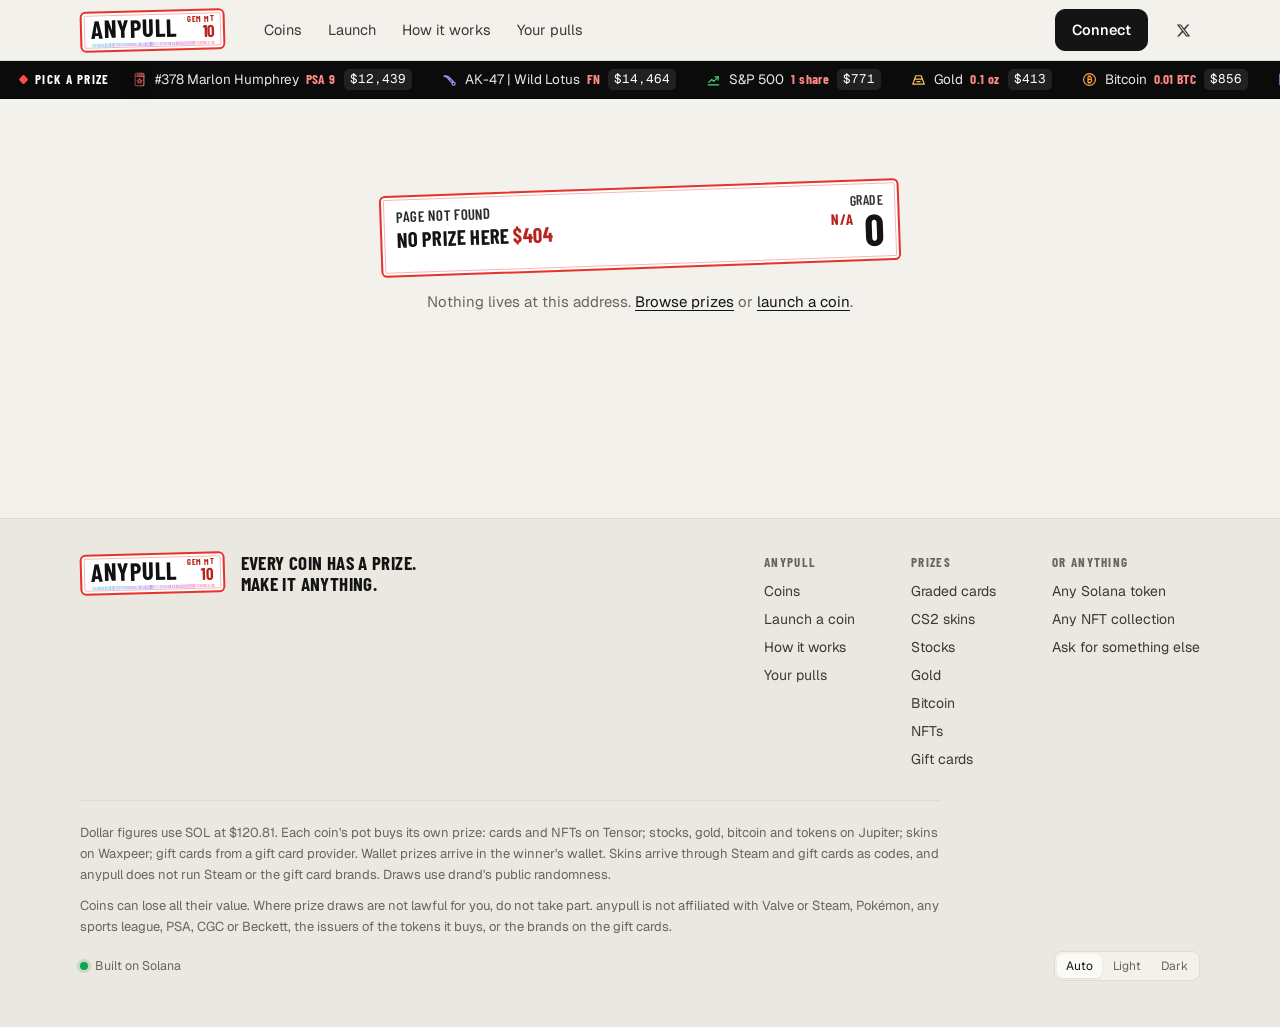
<file: index.html>
<!doctype html>
<html lang="en">
<head>
  <meta charset="UTF-8" />
  <meta name="viewport" content="width=device-width, initial-scale=1.0, viewport-fit=cover" />
  <title>anypull: every coin has a prize. Make it anything.</title>
  <meta name="description" content="On anypull, every Solana coin has a prize, and it can be anything: a graded card, a CS2 skin, a share of NVIDIA, gold, bitcoin, an NFT, a gift card, any Solana token. Trading fills the coin's pot. Each time the pot covers the prize, one holder pulls it. Then it fills again." />
  <meta name="theme-color" content="#F3F1EC" media="(prefers-color-scheme: light)" />
  <meta name="theme-color" content="#101012" media="(prefers-color-scheme: dark)" />
  <meta property="og:type" content="website" />
  <meta property="og:site_name" content="anypull" />
  <meta property="og:title" content="anypull: every coin has a prize. Make it anything." />
  <meta property="og:description" content="A graded Charizard, a Karambit, an NVIDIA share, gold, bitcoin, a gift card, any Solana token. Trading fills the coin's pot; when it covers the prize, one holder pulls it." />
  <meta property="og:image" content="https://anypull.fun/og.png" />
  <meta property="og:image:width" content="1200" />
  <meta property="og:image:height" content="630" />
  <meta name="twitter:card" content="summary_large_image" />
  <meta name="twitter:title" content="anypull: every coin has a prize. Make it anything." />
  <meta name="twitter:description" content="Any prize for any coin: cards, skins, stocks, gold, bitcoin, NFTs, gift cards, any Solana token. Trading fills the pot; one holder pulls it." />
  <link rel="icon" href="/favicon.svg" type="image/svg+xml" />
  <script>try { var t = localStorage.getItem("pull.theme"); if (t === "light" || t === "dark") document.documentElement.dataset.theme = t; } catch (e) {}</script>
  <link rel="preconnect" href="https://fonts.googleapis.com" />
  <link rel="preconnect" href="https://fonts.gstatic.com" crossorigin />
  <link href="https://fonts.googleapis.com/css2?family=Barlow+Condensed:wght@600;700&family=Geist:wght@400..700&family=Geist+Mono:wght@400..600&display=swap" rel="stylesheet" />
  <script type="module" crossorigin src="/assets/index-BgSBpViG.js"></script>
  <link rel="stylesheet" crossorigin href="/assets/index-DHPHZ507.css">
  <meta property="og:url" content="https://anypull.fun/" />
  <link rel="canonical" href="https://anypull.fun/" />
</head>
<body>
  <div id="root"></div>
  <noscript>anypull needs JavaScript to show coins, their prizes and pots, and to connect a wallet.</noscript>
</body>
</html>
</file>
<file: assets/index-DHPHZ507.css>
:root{--paper:#f3f1ec;--paper-2:#ebe8e1;--card:#fbfaf7;--ink:#141414;--ink-2:#3b3934;--muted:#69655d;--line:#dfdbd2;--line-2:#cfcac0;--stage:#0d0d0e;--stage-2:#1a1a1c;--red:#e5342b;--red-ink:#b8241d;--green:#12a150;--sell:#d4372f;--holo:linear-gradient(90deg, #7be0f6 0%, #a993ff 22%, #ff8fd2 44%, #ffd27a 66%, #8ef0b8 84%, #7be0f6 100%);--radius:14px;--mono:"Geist Mono", ui-monospace, SFMono-Regular, Menlo, monospace;--sans:"Geist", ui-sans-serif, system-ui, -apple-system, "Segoe UI", sans-serif;--lightningcss-light:initial;--lightningcss-dark: ;color-scheme:light}*{box-sizing:border-box}html,body{background:var(--paper);color:var(--ink);font-family:var(--sans);-webkit-font-smoothing:antialiased;margin:0;font-size:15px;line-height:1.5;overflow-x:clip}a{color:inherit}button{font:inherit;color:inherit;cursor:pointer}input,select,textarea{font:inherit;color:inherit}img{max-width:100%;display:block}.mono{font-family:var(--mono);font-feature-settings:"zero" 1}.muted{color:var(--muted)}.num{font-variant-numeric:tabular-nums}.bar{z-index:20;background:color-mix(in srgb, var(--paper) 88%, transparent);-webkit-backdrop-filter:blur(10px);backdrop-filter:blur(10px);border-bottom:1px solid var(--line);position:sticky;top:0}.bar-in{align-items:center;gap:18px;max-width:1160px;height:60px;margin:0 auto;padding:0 20px;display:flex}.brand{letter-spacing:-.03em;align-items:center;gap:9px;font-size:21px;font-weight:650;text-decoration:none;display:flex}.brand svg{width:26px;height:26px}.nav{gap:4px;margin-left:10px;display:flex}.nav a{color:var(--ink-2);border-radius:8px;padding:7px 11px;font-size:14.5px;text-decoration:none}.nav a:hover{background:var(--paper-2)}.nav a.on{color:var(--ink);background:var(--paper-2);font-weight:560}.bar .grow{flex:1}.x-link{width:34px;height:34px;color:var(--ink-2);border-radius:9px;flex:none;place-items:center;text-decoration:none;display:grid}.x-link:hover{background:var(--paper-2);color:var(--ink)}.x-link:focus-visible{outline:2px solid var(--ink);outline-offset:2px}.x-link svg{fill:currentColor;width:15px;height:15px}.main{max-width:1160px;margin:0 auto;padding:28px 20px 80px}.narrow{max-width:760px;margin:0 auto}.foot{border-top:1px solid var(--line);margin-top:40px}.foot-in{max-width:760px;color:var(--muted);margin:0 auto;padding:26px 20px 50px;font-size:13px}.foot-in nav{gap:18px;margin-bottom:12px;display:flex}.foot-in nav a{color:var(--ink-2);text-decoration:none}.btn{border:1px solid var(--ink);background:var(--ink);color:#fff;white-space:nowrap;border-radius:10px;justify-content:center;align-items:center;gap:8px;padding:9px 16px;font-size:14.5px;font-weight:560;text-decoration:none;transition:transform 80ms,background .15s;display:inline-flex}.btn:hover{background:color-mix(in srgb, var(--ink) 84%, var(--paper))}.btn:active{transform:translateY(1px)}.btn:disabled{opacity:.45;cursor:not-allowed}.btn.red{background:var(--red);border-color:var(--red)}.btn.red:hover{background:var(--red-ink)}.btn.ghost{color:var(--ink);border-color:var(--line-2);background:0 0}.btn.ghost:hover{background:var(--paper-2)}.btn.lg{border-radius:12px;padding:13px 22px;font-size:16px}.btn.block{width:100%}.btn.sm{border-radius:8px;padding:6px 11px;font-size:13px}.btn.soon,.btn.red.soon{background:var(--ink);border-color:var(--ink);color:var(--paper)}.btn.soon:hover,.btn.red.soon:hover{background:color-mix(in srgb, var(--ink) 86%, var(--paper))}.btn.soon:disabled{opacity:1;cursor:default}.btn.soon:disabled:hover{background:var(--ink)}.btn.soon .x-glyph{fill:currentColor;opacity:.75;width:.8em;height:.8em;margin-left:2px}.soon-dot{background:var(--red);width:7px;height:7px;box-shadow:0 0 0 0 color-mix(in srgb, var(--red) 55%, transparent);border-radius:50%;flex:none;animation:1.8s ease-out infinite soon-pulse}@keyframes soon-pulse{0%{box-shadow:0 0 0 0 color-mix(in srgb, var(--red) 55%, transparent)}80%,to{box-shadow:0 0 0 7px #0000}}@media (prefers-reduced-motion:reduce){.soon-dot{animation:none}}.nav-soon{letter-spacing:.06em;text-transform:uppercase;color:var(--red-ink);background:color-mix(in srgb, var(--red) 12%, transparent);vertical-align:1px;border-radius:5px;margin-left:5px;padding:1px 5px;font-size:9.5px;font-weight:700}.link{text-underline-offset:3px;color:var(--ink);background:0 0;border:0;padding:0;text-decoration:underline}.hero h1{letter-spacing:-.035em;margin:8px 0 12px;font-size:44px;font-weight:650;line-height:1.04}.hero p{color:var(--ink-2);max-width:600px;margin:0 0 6px;font-size:17px}.stage{background:radial-gradient(120% 80% at 50% 0%, #2a2a2e 0%, var(--stage) 62%);isolation:isolate;border-radius:22px;place-items:center;display:grid;position:relative;overflow:hidden}.stage:after{content:"";border-radius:inherit;pointer-events:none;position:absolute;inset:0;box-shadow:inset 0 0 0 1px #ffffff0f}.stage .spot{aspect-ratio:1;filter:blur(10px);pointer-events:none;background:radial-gradient(closest-side,#ffffff1f,#0000);width:70%;position:absolute;top:-30%;left:15%}.stage .floor{pointer-events:none;background:linear-gradient(#0000,#ffffff0a);height:28%;position:absolute;bottom:0;left:0;right:0}.tilt{perspective:900px;z-index:1;position:relative}.tilt-in{transform-style:preserve-3d;border-radius:10px;transition:transform .25s ease-out;position:relative}.tilt-in img{-webkit-user-select:none;user-select:none;-webkit-user-drag:none;border-radius:10px;box-shadow:0 30px 60px -20px #000c,0 0 0 1px #ffffff0a}.tilt-in .glare{pointer-events:none;mix-blend-mode:color-dodge;opacity:0;background:radial-gradient(circle at var(--gx,50%) var(--gy,50%), #ffffff8c, #fff0 45%);border-radius:10px;transition:opacity .25s;position:absolute;inset:0}.tilt:hover .glare{opacity:.6}.tilt-in .foil{pointer-events:none;opacity:0;border-radius:10px;position:absolute;inset:0;overflow:hidden}.tilt-in .foil:before{content:"";mix-blend-mode:screen;filter:blur(2px);background:linear-gradient(90deg,#0000,#7be0f638,#ff8fd24d,#ffd27a38,#0000);width:38%;position:absolute;top:-50%;bottom:-50%;left:-60%;transform:rotate(18deg)}.stage.full .tilt-in .foil{opacity:1}.stage.full .tilt-in .foil:before{animation:3.2s ease-in-out infinite shine}@keyframes shine{0%{left:-60%}55%,to{left:130%}}.stage-pill{z-index:2;position:absolute;top:14px;left:14px}.stage .vault{z-index:2;color:#ffffff73;letter-spacing:.02em;font-size:11.5px;position:absolute;bottom:12px;right:14px}.stage .noimg{aspect-ratio:3/5;background:var(--stage-2);color:#777;text-align:center;border-radius:12px;place-items:center;width:220px;padding:20px;font-size:13px;display:grid}.pill{color:#fff;-webkit-backdrop-filter:blur(6px);backdrop-filter:blur(6px);background:#ffffff1a;border:1px solid #ffffff1f;border-radius:999px;align-items:center;gap:7px;padding:4px 10px 4px 9px;font-size:12.5px;font-weight:560;display:inline-flex}.pill .dot{background:#8ef0b8;border-radius:50%;width:7px;height:7px;box-shadow:0 0 0 3px #8ef0b82e}.pill.drawing .dot{background:#ffd27a;animation:1s ease-in-out infinite pulse}.pill.won .dot{background:#ff8fd2}.pill.wait .dot{box-shadow:none;background:#9a9a9a}.pill.light{background:var(--card);color:var(--ink);border-color:var(--line)}@keyframes pulse{50%{transform:scale(1.25);box-shadow:0 0 0 6px #ffd27a00}}.meter{gap:8px;display:grid}.meter-top{justify-content:space-between;align-items:flex-end;gap:12px;display:flex}.meter-top .big{letter-spacing:-.04em;font-size:52px;font-weight:650;line-height:.9}.meter-top .label{color:var(--muted);font-size:13px}.meter-top .label b{color:var(--ink);font-weight:600}.bars{border-radius:6px;height:54px;position:relative;overflow:hidden}.bars .track,.bars .fill{-webkit-mask:var(--barmask);-webkit-mask:var(--barmask);mask:var(--barmask);position:absolute;inset:0}.bars .track{background:var(--line-2);opacity:.65}.bars .fill{background:var(--holo);clip-path:inset(0 calc(100% - var(--p) * 100%) 0 0);background-size:200% 100%;transition:clip-path .8s cubic-bezier(.2,.8,.2,1);animation:6s linear infinite holo}@keyframes holo{to{background-position:200% 0}}.bars.sm{border-radius:3px;height:16px}.meter-foot{color:var(--muted);flex-wrap:wrap;justify-content:space-between;gap:10px;font-size:13px;display:flex}.meter-foot b{color:var(--ink);font-weight:600}.feature{grid-template-columns:1fr;gap:20px;margin:30px 0 46px;text-decoration:none;display:grid}.feature .stage{height:440px}.feature .stage img{width:auto;max-height:380px}.feature-meta{justify-content:space-between;align-items:flex-end;gap:16px;display:flex}.feature-meta h2{letter-spacing:-.025em;margin:0;font-size:26px;font-weight:640;line-height:1.15}.feature-meta .sub{color:var(--muted);margin-top:4px;font-size:14px}.cardline{flex-wrap:wrap;align-items:center;gap:8px;display:flex}.grade{border:1px solid var(--red);color:var(--red-ink);letter-spacing:.02em;background:#fff;border-radius:5px;align-items:center;padding:1px 6px;font-size:11.5px;font-weight:650;display:inline-flex}.cat{color:var(--muted);font-size:12px}.tick{color:var(--muted);font-weight:500}.tabs{border-bottom:1px solid var(--line);justify-content:space-between;align-items:center;margin-top:8px;display:flex}.tabs h3{margin:0;padding:10px 0;font-size:17px;font-weight:620}.tabs nav{gap:2px;display:flex}.tabs nav button{color:var(--muted);background:0 0;border:0;border-bottom:2px solid #0000;margin-bottom:-1px;padding:10px;font-size:15px}.tabs nav button.on{color:var(--ink);border-color:var(--ink);font-weight:560}.rows{display:grid}.row{border-bottom:1px solid var(--line);grid-template-columns:74px 1fr auto;align-items:center;gap:16px;padding:16px 0;text-decoration:none;display:grid}.row:hover .row-title{text-underline-offset:3px;text-decoration:underline}.thumb{background:var(--stage);border-radius:10px;place-items:center;width:74px;height:74px;display:grid;overflow:hidden}.thumb img{width:auto;max-height:70px}.row-title{font-size:16px;font-weight:620}.row-card{color:var(--ink-2);margin-top:1px;font-size:13.5px}.row .bars{margin-top:9px}.row-right{text-align:right;min-width:92px}.row-right .p{letter-spacing:-.03em;font-size:26px;font-weight:650;line-height:1}.row-right .s{color:var(--muted);margin-top:6px;font-size:12.5px}.empty{text-align:center;color:var(--muted);padding:40px 0}.coin-head{flex-wrap:wrap;justify-content:space-between;align-items:flex-start;gap:20px;margin-bottom:20px;display:flex}.coin-head h1{letter-spacing:-.03em;margin:0;font-size:34px;font-weight:650;line-height:1.1}.coin-head .ident{align-items:center;gap:14px;display:flex}.coin-head .avatar{object-fit:cover;background:var(--stage);border-radius:14px;width:56px;height:56px}.coin-grid{grid-template-columns:minmax(0,1.15fr) minmax(0,1fr);align-items:start;gap:28px;display:grid}.coin-grid .stage{height:520px}.coin-grid .stage img{width:auto;max-height:460px}.panel{background:var(--card);border:1px solid var(--line);border-radius:var(--radius);padding:18px}.panel+.panel{margin-top:16px}.panel h4{text-transform:uppercase;letter-spacing:.06em;color:var(--muted);margin:0 0 12px;font-size:13px;font-weight:600}.kv{grid-template-columns:auto 1fr;gap:7px 16px;font-size:14px;display:grid}.kv dt{color:var(--muted)}.kv dd{text-align:right;margin:0;font-weight:520}.kv dd a{text-decoration:underline;-webkit-text-decoration-color:var(--line-2);text-decoration-color:var(--line-2);text-underline-offset:3px}.section{margin-top:38px}.section>h3{letter-spacing:-.02em;margin:0 0 12px;font-size:20px;font-weight:640}.trade .side{background:var(--paper-2);border-radius:10px;grid-template-columns:1fr 1fr;margin-bottom:14px;padding:3px;display:grid}.trade .side button{color:var(--muted);background:0 0;border:0;border-radius:8px;padding:8px;font-weight:560}.trade .side button.on.buy{color:var(--green);background:#fff;box-shadow:0 1px 2px #0000000f}.trade .side button.on.sell{color:var(--sell);background:#fff;box-shadow:0 1px 2px #0000000f}.field{gap:6px;margin-bottom:14px;display:grid}.field label,.field .lab{color:var(--ink-2);font-size:13px;font-weight:520}.field .hint{color:var(--muted);font-size:12.5px}.input{border:1px solid var(--line-2);background:#fff;border-radius:10px;align-items:center;padding:0 12px;display:flex}.input:focus-within{border-color:var(--ink);box-shadow:0 0 0 3px #14141412}.input input,.input textarea,.input select{background:0 0;border:0;outline:0;width:100%;padding:11px 0;font-size:15px}.input textarea{resize:vertical;min-height:70px}.input .unit{color:var(--muted);white-space:nowrap;padding-left:8px;font-size:14px}.quick{flex-wrap:wrap;gap:6px;display:flex}.quick button{border:1px solid var(--line-2);color:var(--ink-2);background:#fff;border-radius:7px;padding:3px 9px;font-size:12.5px}.quick button:hover{border-color:var(--ink)}.note{color:var(--muted);margin-top:10px;font-size:13px}.note.bad{color:var(--sell)}.note.ok{color:var(--green)}.chart{height:230px;position:relative}.chart-wait{color:var(--muted);place-items:center;font-size:13px;display:grid;position:absolute;inset:0}.draw{border-radius:var(--radius);background:var(--ink);color:#f3f1ec;margin-top:16px;padding:18px;position:relative;overflow:hidden}.draw:before{content:"";background:var(--holo);opacity:.12;background-size:200% 100%;animation:5s linear infinite holo;position:absolute;inset:0}.draw>*{position:relative}.draw h5{letter-spacing:.08em;text-transform:uppercase;color:#ffd27a;margin:0 0 6px;font-size:12px;font-weight:600}.draw .t{letter-spacing:-.02em;font-size:22px;font-weight:620}.draw .d{color:#c9c6be;margin-top:4px;font-size:13.5px}.draw a{color:#fff}.count{font-family:var(--mono);letter-spacing:-.02em;font-size:34px}.table{border-collapse:collapse;width:100%;font-size:14px}.table th{text-align:left;color:var(--muted);border-bottom:1px solid var(--line);padding:8px 10px;font-size:12.5px;font-weight:560}.table td{border-bottom:1px solid var(--line);vertical-align:middle;padding:10px}.table td.r,.table th.r{text-align:right}.oddsbar{background:var(--paper-2);border-radius:3px;min-width:60px;height:6px;overflow:hidden}.oddsbar i{background:var(--holo);height:100%;display:block}.round{border:1px solid var(--line);border-radius:var(--radius);background:var(--card);grid-template-columns:64px 1fr auto;align-items:center;gap:14px;padding:14px 16px;display:grid}.round+.round{margin-top:10px}.round .n{font-family:var(--mono);color:var(--muted);font-size:13px}.round .what{font-size:14.5px}.round .links{flex-wrap:wrap;gap:12px;margin-top:3px;font-size:13px;display:flex}.round .links a,.round .links button{color:var(--muted)}.round img.prize{object-fit:contain;background:var(--stage);border-radius:8px;width:54px;height:54px}.verify{border-top:1px dashed var(--line-2);grid-column:1/-1;margin-top:10px;padding-top:12px;font-size:13.5px}.verify ol{gap:6px;margin:0;padding-left:20px;display:grid}.verify .ok{color:var(--green);font-weight:600}.verify .bad{color:var(--sell);font-weight:600}.verify code{font-family:var(--mono);background:var(--paper-2);word-break:break-all;border-radius:4px;padding:1px 5px;font-size:12px}.launch h1{letter-spacing:-.03em;margin:6px 0 8px;font-size:36px;font-weight:650}.launch .lede{color:var(--ink-2);max-width:640px;margin:0 0 24px;font-size:16px}.steps{gap:22px;display:grid}.step{background:var(--card);border:1px solid var(--line);border-radius:18px;padding:22px}.step>h2{letter-spacing:-.015em;align-items:center;gap:10px;margin:0 0 4px;font-size:18px;font-weight:640;display:flex}.step>h2 .k{background:var(--ink);color:#fff;border-radius:50%;place-items:center;width:24px;height:24px;font-size:13px;display:grid}.step>p{color:var(--muted);margin:0 0 16px;font-size:14px}.chips{flex-wrap:wrap;gap:6px;margin:10px 0 14px;display:flex}.chips button{border:1px solid var(--line-2);color:var(--ink-2);background:#fff;border-radius:999px;padding:5px 12px;font-size:13.5px}.chips button.on{background:var(--ink);color:#fff;border-color:var(--ink)}.chips button span{color:var(--muted);margin-left:4px;font-size:12px}.chips button.on span{color:#bbb}.picker{grid-template-columns:repeat(auto-fill,minmax(150px,1fr));gap:12px;max-height:560px;padding:2px;display:grid;overflow:auto}.pick{border:1px solid var(--line);text-align:left;background:#fff;border-radius:12px;padding:0;transition:border-color .15s,transform .15s;display:grid;overflow:hidden}.pick:hover{border-color:var(--ink-2);transform:translateY(-1px)}.pick.on{border-color:var(--ink);box-shadow:0 0 0 2px var(--ink)}.pick .im{background:var(--stage);place-items:center;height:190px;padding:10px 0;display:grid}.pick .im img{border-radius:4px;width:auto;max-height:170px}.pick .tx{gap:3px;padding:9px 10px 10px;display:grid}.pick .tt{-webkit-line-clamp:2;-webkit-box-orient:vertical;min-height:2.6em;font-size:12.5px;font-weight:560;line-height:1.3;display:-webkit-box;overflow:hidden}.pick .pr{color:var(--muted);justify-content:space-between;align-items:center;font-size:12.5px;display:flex}.two{grid-template-columns:1fr 1fr;gap:14px;display:grid}.range{width:100%;accent-color:var(--ink)}.split{border-radius:6px;height:12px;margin:6px 0 4px;display:flex;overflow:hidden}.split i{height:100%;display:block}.legend{color:var(--muted);flex-wrap:wrap;gap:14px;font-size:12.5px;display:flex}.legend span:before{content:"";background:var(--c);vertical-align:-1px;border-radius:2px;width:9px;height:9px;margin-right:6px;display:inline-block}.toggle{align-items:flex-start;gap:10px;font-size:14px;display:flex}.toggle input{width:16px;height:16px;accent-color:var(--ink);margin-top:4px}.chosen{background:var(--paper);border-radius:12px;grid-template-columns:110px 1fr;align-items:center;gap:16px;padding:12px;display:grid}.chosen .im{background:var(--stage);border-radius:10px;place-items:center;height:140px;display:grid}.chosen .im img{width:auto;max-height:130px}.upload{align-items:center;gap:12px;display:flex}.upload .pv{background:var(--stage);object-fit:cover;border-radius:12px;width:64px;height:64px}.check{align-items:flex-start;gap:10px;margin:6px 0 16px;font-size:14px;display:flex}.check input{accent-color:var(--ink);margin-top:3px}.prose h1{letter-spacing:-.03em;margin:6px 0 10px;font-size:38px;font-weight:650}.prose h2{letter-spacing:-.015em;margin:34px 0 8px;font-size:20px;font-weight:640}.prose p,.prose li{color:var(--ink-2);font-size:15.5px}.prose ol,.prose ul{padding-left:22px}.prose li{margin:5px 0}.prose code{font-family:var(--mono);background:var(--paper-2);border-radius:4px;padding:1px 5px;font-size:13px}.prose .callout{background:var(--card);border:1px solid var(--line);border-radius:14px;padding:16px 18px}.wl-back{z-index:100;background:#0f0f0f73;place-items:center;padding:16px;display:grid;position:fixed;inset:0}.wl{background:var(--card);border-radius:18px;width:min(400px,100%);padding:18px;box-shadow:0 30px 80px -20px #0006}.wl-h{justify-content:space-between;align-items:center;margin-bottom:12px;font-size:16px;font-weight:620;display:flex}.wl-x{color:var(--muted);background:0 0;border:0;font-size:22px;line-height:1}.wl-row{border:1px solid var(--line);text-align:left;background:#fff;border-radius:12px;align-items:center;gap:12px;width:100%;margin-bottom:8px;padding:11px 12px;text-decoration:none;display:flex}.wl-row:hover{border-color:var(--ink-2)}.wl-row img,.wl-row .ico{border-radius:8px;width:30px;height:30px}.wl-row .ico{background:var(--ink);color:#fff;place-items:center;font-weight:650;display:grid}.wl-row .n{flex:1;font-weight:560}.wl-row .tag{color:var(--muted);font-size:12px}.wl-sec{text-transform:uppercase;letter-spacing:.06em;color:var(--muted);margin:14px 0 8px;font-size:12px;font-weight:600}.wl-foot{color:var(--muted);margin-top:10px;font-size:12.5px}.acct{align-items:center;gap:8px;display:flex}.acct .bal{color:var(--muted);font-size:13px}.toast{background:var(--ink);color:#fff;z-index:200;border-radius:12px;max-width:min(560px,100% - 32px);padding:10px 16px;font-size:14px;position:fixed;bottom:18px;left:50%;transform:translate(-50%);box-shadow:0 10px 30px #00000040}.toast a{color:#ffd27a}.skel{background:linear-gradient(90deg, var(--paper-2), #f7f5f0, var(--paper-2));background-size:200% 100%;border-radius:8px;animation:1.2s infinite skel}@keyframes skel{to{background-position:-200% 0}}@media (width<=900px){.coin-grid{grid-template-columns:1fr}.coin-grid .stage{height:440px}.nav{display:none}}@media (width<=600px){.hero h1{font-size:34px}.coin-head>div:last-child{text-align:left!important}.coin-head h1{font-size:28px}.coin-grid .stage{height:400px}.coin-grid .stage img{max-height:350px}.feature .stage{height:360px}.feature .stage img{max-height:310px}.meter-top .big{font-size:40px}.row{grid-template-columns:56px 1fr auto;gap:12px}.thumb{width:56px;height:56px}.thumb img{max-height:52px}.two,.round{grid-template-columns:1fr}.bar-in{gap:10px}}:root{--cond:"Barlow Condensed", "Arial Narrow", ui-sans-serif, sans-serif}.dev{line-height:0;display:inline-block;position:relative}.dev img{border-radius:8px}.dev .dev-under{filter:grayscale()contrast(1.08)brightness(.58)}.dev .dev-over{width:100%;height:100%;clip-path:inset(calc((1 - var(--p)) * 100%) 0 0 0);transition:clip-path 1.4s cubic-bezier(.2,.8,.2,1);position:absolute;inset:0;box-shadow:none!important}.dev .dev-line{height:3px;left:-3%;right:-3%;bottom:calc(var(--p) * 100% - 1px);background:var(--holo);background-size:200% 100%;border-radius:2px;transition:bottom 1.4s cubic-bezier(.2,.8,.2,1);animation:2.4s linear infinite holo;position:absolute;box-shadow:0 0 14px 2px #a993ffbf,0 0 3px #ffffffe6}.dev.full .dev-over{animation:3.2s ease-in-out infinite alive}@keyframes alive{0%,to{filter:saturate()brightness()}50%{filter:saturate(1.25)brightness(1.08)}}.tilt-in .dev-under{box-shadow:0 30px 60px -20px #000c,0 0 0 1px #ffffff0a}.lbl{font-family:var(--cond);text-transform:uppercase;color:#111;border:2.5px solid var(--red);background:#fff;border-radius:6px;grid-template-columns:1fr auto;gap:2px 10px;padding:8px 10px 7px;line-height:1.05;display:grid;box-shadow:inset 0 0 0 2px #fff,inset 0 0 0 3px #e5342b59}.lbl-t{letter-spacing:.02em;color:#2a2a2a;-webkit-line-clamp:2;-webkit-box-orient:vertical;font-size:12.5px;font-weight:600;display:-webkit-box;overflow:hidden}.lbl-coin{letter-spacing:.01em;white-space:nowrap;text-overflow:ellipsis;margin-top:3px;font-size:15px;font-weight:700;overflow:hidden}.lbl-coin span{color:var(--red-ink)}.lbl-r{text-align:right;align-content:start;justify-items:end;display:grid}.lbl-w{letter-spacing:.04em;color:#333;font-size:11.5px;font-weight:600}.lbl-g{letter-spacing:-.01em;font-size:30px;font-weight:700;line-height:.95}.lbl-g span{letter-spacing:.06em;vertical-align:14px;color:var(--red-ink);margin-right:2px;font-size:12px;font-weight:700}.lbl-b{grid-column:1/-1;align-items:center;gap:8px;margin-top:6px;display:flex}.lbl-b .bars{flex:1;height:14px}.lbl-p{font-family:var(--mono);text-transform:none;text-align:right;min-width:36px;font-size:12px;font-weight:600}.lbl.big{padding:12px 14px 10px}.lbl.big .lbl-t{font-size:15px}.lbl.big .lbl-coin{font-size:21px}.lbl.big .lbl-g{font-size:44px}.lbl.big .lbl-g span{vertical-align:22px;font-size:15px}.lbl.big .lbl-w{font-size:14px}.lbl.big .lbl-b .bars{height:22px}.lbl.big .lbl-p{font-size:14px}.wall{margin-top:56px}.wall-head{border-bottom:1px solid var(--line);justify-content:space-between;align-items:flex-end;margin-bottom:26px;display:flex}.wall-head h3{font-family:var(--cond);text-transform:uppercase;letter-spacing:.01em;margin:0;padding-bottom:8px;font-size:30px;font-weight:700}.wall-head nav{gap:2px;display:flex}.wall-head nav button{color:var(--muted);background:0 0;border:0;border-bottom:2px solid #0000;margin-bottom:-1px;padding:10px 12px;font-size:15px}.wall-head nav button.on{color:var(--ink);border-color:var(--ink);font-weight:560}.grid{grid-template-columns:repeat(auto-fill,minmax(255px,1fr));gap:26px 22px;display:grid}.tile{background:linear-gradient(160deg,#fdfdfb 0%,#f1efe9 55%,#e9e6de 100%);border:1px solid #d6d2c8;border-radius:16px;gap:9px;padding:11px;text-decoration:none;transition:transform .25s cubic-bezier(.2,.8,.2,1),box-shadow .25s;display:grid;position:relative;box-shadow:inset 0 1px #fff,inset 0 0 0 4px #ffffff8c,0 1px #0000000a,0 12px 24px -16px #00000040}.tile:hover{transform:translateY(-4px)rotate(-.5deg);box-shadow:inset 0 1px #fff,inset 0 0 0 4px #ffffff8c,0 26px 40px -22px #0006}.tile-stage{background:radial-gradient(120% 90% at 50% 0%, #2a2a2e, var(--stage) 65%);border-radius:10px;place-items:center;height:300px;display:grid;position:relative;overflow:hidden}.tile-stage .dev img{width:auto;max-height:268px}.tile-pill{position:absolute;top:10px;left:10px}.tile-pill .pill{padding:3px 9px 3px 8px;font-size:11.5px}.tile-foot{color:var(--muted);justify-content:space-between;padding:0 3px;font-size:12.5px;display:flex}.tile.drawing:before{content:"";background:var(--holo);-webkit-mask-composite:xor;pointer-events:none;background-size:200% 100%;border-radius:18px;padding:2px;animation:2s linear infinite holo;position:absolute;inset:-2px;-webkit-mask-image:linear-gradient(#000 0 0),linear-gradient(#000 0 0);-webkit-mask-position:0 0,0 0;-webkit-mask-size:auto,auto;-webkit-mask-repeat:repeat,repeat;-webkit-mask-clip:content-box,border-box;-webkit-mask-origin:content-box,border-box;-webkit-mask-composite:xor;mask-composite:exclude;-webkit-mask-source-type:auto,auto;mask-mode:match-source,match-source}.hero2{grid-template-columns:minmax(0,1fr) minmax(0,1fr);align-items:center;gap:30px;min-height:520px;display:grid}.eyebrow{font-family:var(--cond);text-transform:uppercase;letter-spacing:.14em;color:var(--red-ink);font-size:14px;font-weight:700}.hero2 h1{letter-spacing:-.05em;margin:14px 0 18px;font-size:84px;font-weight:700;line-height:.92}.hero2 p{color:var(--ink-2);max-width:490px;margin:0 0 22px;font-size:17.5px}.hero-cta{flex-wrap:wrap;gap:10px;display:flex}.hero-stats{color:var(--muted);flex-wrap:wrap;gap:22px;margin-top:26px;font-size:14px;display:flex}.hero-stats b{font-family:var(--cond);color:var(--ink);vertical-align:-2px;margin-right:4px;font-size:26px;font-weight:700}.fan{height:500px;position:relative}.fan-card{text-decoration:none;position:absolute;bottom:20px;left:50%}.fan-in{transform:translateX(-50%) translateX(calc(var(--i) * 150px)) translateY(calc(var(--i) * var(--i) * 18px)) rotate(var(--r));transform-origin:50% 100%;transition:transform .35s cubic-bezier(.2,.8,.2,1);position:relative}.fan-in .dev img{border-radius:10px;width:auto;max-height:380px}.fan-tag{font-family:var(--cond);text-transform:uppercase;letter-spacing:.04em;border:2px solid var(--red);white-space:nowrap;color:#111;background:#fff;border-radius:6px;padding:2px 9px;font-size:14px;font-weight:700;position:absolute;bottom:-14px;left:50%;transform:translate(-50%)}.ticker{background:var(--ink);color:#eae7df;border-bottom:1px solid #000;align-items:center;height:38px;display:flex;overflow:hidden}.ticker-in{white-space:nowrap;gap:36px;padding-left:20px;animation:60s linear infinite crawl;display:flex}.ticker:hover .ticker-in{animation-play-state:paused}@keyframes crawl{to{transform:translate(-50%)}}.tk{align-items:center;gap:9px;font-size:13.5px;text-decoration:none;display:inline-flex}.tk b{font-family:var(--cond);letter-spacing:.1em;font-size:13px;font-weight:700}.tk.pull b{background:var(--holo);color:#0000;background-size:200% 100%;-webkit-background-clip:text;background-clip:text;animation:3s linear infinite holo}.tk.drawing b{color:#ffd27a}.tk.launch b{color:#8ef0b8}.tk-card i{font-style:normal;font-family:var(--cond);color:#ff8a84;letter-spacing:.03em;margin-left:4px;font-weight:700}.tk-coin{font-family:var(--mono);color:#b8b4ab;font-size:12.5px}.tk-who{font-family:var(--mono);color:#8ef0b8;font-size:12.5px}@media (width<=900px){.hero2{grid-template-columns:1fr;min-height:0}.hero2 h1{font-size:60px}.fan{height:400px}.fan-in .dev img{max-height:300px}.fan-in{transform:translateX(-50%) translateX(calc(var(--i) * 120px)) translateY(calc(var(--i) * var(--i) * 14px)) rotate(var(--r))}}@media (width<=600px){.hero2 h1{font-size:50px}.fan{height:330px}.fan-in .dev img{max-height:240px}.fan-in{transform:translateX(-50%) translateX(calc(var(--i) * 92px)) translateY(calc(var(--i) * var(--i) * 10px)) rotate(var(--r))}.grid{grid-template-columns:1fr 1fr;gap:14px}.tile-stage{height:210px}.tile-stage .dev img{max-height:186px}.lbl-g{font-size:22px}.lbl-coin{font-size:13px}}.bigslab{background:linear-gradient(160deg,#fdfdfb 0%,#f1efe9 55%,#e7e4dc 100%);border:1px solid #d3cfc4;border-radius:26px;gap:12px;padding:14px;display:grid;box-shadow:inset 0 1px #fff,inset 0 0 0 6px #ffffff80,0 30px 50px -30px #00000059}.bigslab .stage{border-radius:14px}.stage.drawing:before{content:"";border-radius:inherit;background:var(--holo);-webkit-mask-composite:xor;z-index:3;pointer-events:none;background-size:200% 100%;padding:3px;animation:1.6s linear infinite holo;position:absolute;inset:0;-webkit-mask-image:linear-gradient(#000 0 0),linear-gradient(#000 0 0);-webkit-mask-position:0 0,0 0;-webkit-mask-size:auto,auto;-webkit-mask-repeat:repeat,repeat;-webkit-mask-clip:content-box,border-box;-webkit-mask-origin:content-box,border-box;-webkit-mask-composite:xor;mask-composite:exclude;-webkit-mask-source-type:auto,auto;mask-mode:match-source,match-source}.stamp{z-index:4;font-family:var(--cond);letter-spacing:.08em;color:#e5342beb;text-align:center;-webkit-backdrop-filter:blur(1px);backdrop-filter:blur(1px);mix-blend-mode:normal;text-shadow:0 0 1px #e5342b80;pointer-events:none;background:#0d0d0e40;border:5px double #e5342beb;border-radius:10px;padding:8px 18px 6px;font-size:64px;font-weight:700;line-height:.9;animation:.5s cubic-bezier(.2,1.6,.4,1) both thunk;position:absolute;top:46%;left:50%;transform:translate(-50%,-50%)rotate(-14deg)}.stamp small{font-family:var(--mono);letter-spacing:0;margin-top:4px;font-size:15px;font-weight:600;display:block}@keyframes thunk{0%{opacity:0;transform:translate(-50%,-50%)rotate(-14deg)scale(1.8)}to{opacity:1;transform:translate(-50%,-50%)rotate(-14deg)scale(1)}}.facts{background:var(--line);border:1px solid var(--line);border-radius:14px;grid-template-columns:1.1fr 1fr 1fr 1fr;gap:1px;margin-top:16px;display:grid;overflow:hidden}.fact{background:var(--card);align-content:start;gap:2px;padding:12px 14px;display:grid}.fact b{font-family:var(--cond);letter-spacing:.01em;font-size:26px;font-weight:700;line-height:1}.fact span{color:var(--muted);font-size:12.5px;line-height:1.3}.fact.lead b{font-size:44px}.draw .count{font-family:var(--cond);letter-spacing:.02em;font-size:56px;font-weight:700;line-height:1}.draw h5{font-family:var(--cond);letter-spacing:.12em;font-size:15px}.draw .t{font-family:var(--cond);text-transform:uppercase;letter-spacing:.01em;font-size:28px}@media (width<=600px){.facts{grid-template-columns:1fr 1fr}.stamp{font-size:44px}}.mark{border:2.5px solid var(--red);background:#fff;border-radius:6px;grid-template-columns:auto auto;align-items:center;column-gap:10px;padding:3px 8px 3px 9px;line-height:1;transition:transform .2s;display:inline-grid;transform:rotate(-1.5deg);box-shadow:inset 0 0 0 2px #fff,inset 0 0 0 3px #e5342b59}.brand:hover .mark{transform:rotate(0)scale(1.03)}.mark-n{font-family:var(--cond);letter-spacing:.02em;text-transform:uppercase;color:#111;font-size:25px;font-weight:700}.mark-g{font-family:var(--cond);color:var(--red-ink);justify-items:end;display:grid}.mark-g i{letter-spacing:.06em;font-size:8.5px;font-style:normal;font-weight:700}.mark-g b{font-size:17px;font-weight:700;line-height:.9}.mark-bar{height:4px;-webkit-mask:var(--barmask);-webkit-mask:var(--barmask);mask:var(--barmask);background:var(--holo);background-size:200% 100%;grid-column:1/-1;margin-top:2px;animation:6s linear infinite holo}.section>h3,.prose h2,.step>h2{font-family:var(--cond);text-transform:uppercase;letter-spacing:.01em;font-weight:700}.section>h3{font-size:28px}.prose h2{font-size:24px}.step>h2{font-size:22px}.panel h4{font-family:var(--cond);letter-spacing:.1em;color:var(--ink-2);font-size:15px;font-weight:700}.prose h1,.launch h1{letter-spacing:-.04em}.launch{max-width:1160px;margin:0 auto}.launch-grid{grid-template-columns:minmax(0,1fr) 340px;align-items:start;gap:28px;display:grid}.preview{position:sticky;top:84px}.preview-h{font-family:var(--cond);text-transform:uppercase;letter-spacing:.1em;color:var(--muted);margin:0 0 10px 4px;font-size:14px;font-weight:700}.preview-slab{background:linear-gradient(160deg,#fdfdfb 0%,#f1efe9 55%,#e7e4dc 100%);border:1px solid #d3cfc4;border-radius:18px;gap:10px;padding:12px;display:grid;transform:rotate(1deg);box-shadow:inset 0 1px #fff,inset 0 0 0 5px #ffffff80,0 24px 40px -26px #00000059}.preview-slab .tile-stage{height:300px}.preview-slab .tile-stage .dev img{max-height:272px}.preview-slab .dev .dev-over,.preview-slab .dev .dev-line{transition:none}.preview-note{color:var(--ink-2);text-align:center;padding:2px 0 4px;font-size:13px}.preview-empty{border:2px dashed var(--line-2);text-align:center;height:460px;color:var(--muted);border-radius:18px;place-items:center;padding:30px;font-size:14px;display:grid}.pick{text-align:left;background:linear-gradient(160deg,#fdfdfb,#ece9e2);border:1px solid #d6d2c8;border-radius:12px;gap:0;padding:7px;display:grid}.pick-lbl{border:2px solid var(--red);font-family:var(--cond);text-transform:uppercase;background:#fff;border-radius:5px;justify-content:space-between;align-items:start;gap:6px;margin-bottom:6px;padding:4px 6px;line-height:1.05;display:flex}.pick-lbl .tt{color:#222;-webkit-line-clamp:2;-webkit-box-orient:vertical;min-height:2.1em;font-size:11.5px;font-weight:600;display:-webkit-box;overflow:hidden}.pick-lbl .gr{white-space:nowrap;font-size:20px;font-weight:700}.pick-lbl .gr i{color:var(--red-ink);vertical-align:7px;letter-spacing:.05em;margin-right:2px;font-size:10px;font-style:normal}.pick .im{border-radius:8px;height:180px}.pick .im img{max-height:166px}.pick .pr{color:var(--muted);justify-content:space-between;padding:7px 3px 1px;font-size:12px;display:flex}@media (width<=900px){.launch-grid{grid-template-columns:1fr}.preview{order:-1;position:static}.preview-slab{max-width:340px;margin:0 auto}}.tline{margin:6px 0 4px}.tline-bar{background:var(--paper-2);border-radius:8px;height:34px;position:relative;overflow:visible;box-shadow:inset 0 0 0 1px #0000000f}.tseg{border-right:2px solid var(--card);opacity:.85;transition:opacity .3s,transform .3s;position:absolute;top:0;bottom:0}.tseg:first-child{border-radius:8px 0 0 8px}.tseg:last-of-type{border-radius:0 8px 8px 0}.tseg.me{opacity:1;box-shadow:inset 0 0 0 2px #141414}.tline.decided .tseg{opacity:.25}.tline.decided .tseg.win{opacity:1;z-index:1;transform:scaleY(1.25);box-shadow:0 0 18px #a993ffcc}.tline-cursor{z-index:2;background:#141414;border-radius:2px;width:3px;margin-left:-1.5px;transition:left 1.2s cubic-bezier(.15,.9,.25,1);position:absolute;top:-8px;bottom:-8px;box-shadow:0 0 0 2px #fff}.tline-cursor:before{content:"";border:6px solid #0000;border-top-color:#141414;position:absolute;top:-7px;left:50%;transform:translate(-50%)}.tline.spin .tline-cursor{animation:1.1s ease-in-out infinite alternate sweep}@keyframes sweep{0%{left:0%}to{left:100%}}.tline-axis{font-family:var(--mono);color:var(--muted);justify-content:space-between;margin-top:6px;font-size:11px;display:flex}.draw .tline-bar{background:#ffffff14}.draw .tseg{border-right-color:#141414}.draw .tline-cursor{background:#fff;box-shadow:0 0 0 2px #141414,0 0 12px #fff}.draw .tline-cursor:before{border-top-color:#fff}.draw .tline-axis{color:#9a968e}.trophies{grid-template-columns:repeat(auto-fill,minmax(190px,1fr));gap:16px;display:grid}.trophy{background:linear-gradient(160deg,#fdfdfb,#ebe8e1);border:1px solid #d6d2c8;border-radius:14px;gap:8px;padding:8px;display:grid;position:relative}.trophy .tile-stage{height:200px}.trophy .tile-stage .dev img{max-height:180px}.trophy .stamp{border-width:4px;padding:4px 10px 3px;font-size:34px;top:50%}.trophy .stamp small{font-size:11px}.trophy-t{font-family:var(--cond);text-transform:uppercase;letter-spacing:.03em;justify-content:space-between;padding:0 3px;font-size:15px;font-weight:700;display:flex}.trophy-t span{color:var(--muted);font-weight:600}.trophy .links{flex-wrap:wrap;gap:10px;padding:0 3px 2px;font-size:12.5px;display:flex}.trophy .links a,.trophy .links button{color:var(--muted);font-size:12.5px}.trophy.current{background:0 0;border-style:dashed}.trophy .verify{grid-column:auto}.trophy.open{grid-column:1/-1;grid-template-columns:190px 1fr;align-items:start}.cert{border:2.5px solid var(--red);background:#fff;border-radius:12px;padding:22px 24px 18px;position:relative;box-shadow:inset 0 0 0 4px #fff,inset 0 0 0 5px #e5342b4d}.cert-h{border-bottom:1px solid var(--line);font-family:var(--cond);text-transform:uppercase;justify-content:space-between;align-items:baseline;margin-bottom:12px;padding-bottom:10px;display:flex}.cert-h b{letter-spacing:.06em;font-size:22px}.cert-h span{font-family:var(--mono);text-transform:none;color:var(--muted);font-size:12.5px}.cert dl{grid-template-columns:repeat(2,minmax(0,1fr));gap:12px 28px;margin:0;display:grid}.cert dt{font-family:var(--cond);text-transform:uppercase;letter-spacing:.08em;color:var(--red-ink);font-size:12px;font-weight:700}.cert dd{margin:2px 0 0;font-size:14.5px}.cert dd a{text-decoration:underline;-webkit-text-decoration-color:var(--line-2);text-decoration-color:var(--line-2);text-underline-offset:3px}.cert .bars{height:18px;margin-top:16px}.cert-foot{color:var(--muted);justify-content:space-between;margin-top:8px;font-size:12.5px;display:flex}@media (width<=600px){.cert dl,.trophy.open{grid-template-columns:1fr}}.addr{font-family:var(--mono);text-transform:none;letter-spacing:0;font-size:.82em;font-weight:600}.binder{gap:22px;display:grid}.binder-page{background:linear-gradient(135deg,#dfe3e8,#c9ced6);border-radius:10px 18px 18px 10px;padding:22px 22px 22px 58px;position:relative;box-shadow:inset 0 0 0 1px #ffffff80,0 20px 40px -24px #00000059}.rings{flex-direction:column;justify-content:space-evenly;display:flex;position:absolute;top:0;bottom:0;left:16px}.rings i{background:radial-gradient(circle at 35% 35%,#fff,#9aa1aa 60%,#6c727a);border-radius:50%;width:22px;height:22px;box-shadow:inset 0 0 0 5px #eef0f3,0 1px 2px #0000004d}.pockets{grid-template-columns:repeat(3,1fr);gap:14px;display:grid}.pocket{aspect-ratio:5/7;background:linear-gradient(160deg,#ffffff8c,#ffffff2e);border-radius:6px;place-items:center;display:grid;position:relative;overflow:hidden;box-shadow:inset 0 0 0 1px #ffffffb3,inset 0 10px 0 -8px #ffffffe6}.pocket:after{content:"";pointer-events:none;background:linear-gradient(115deg,#0000 35%,#ffffff59 45%,#0000 55%);position:absolute;inset:0}.pocket.full{background:#141414}.pocket.full img{width:auto;max-height:82%;margin-top:-12%}.pocket-tag{border:2px solid var(--red);z-index:1;background:#fff;border-radius:5px;gap:1px;padding:4px 6px;font-size:11.5px;line-height:1.2;display:grid;position:absolute;bottom:6px;left:6px;right:6px}.pocket-tag b{font-family:var(--cond);letter-spacing:.03em;font-size:14px}.pocket-tag span{white-space:nowrap;text-overflow:ellipsis;color:var(--ink-2);overflow:hidden}.pocket-links{gap:8px;font-size:11.5px;display:flex}.pocket-links em{color:var(--muted);margin-left:auto;font-style:normal}@media (width<=600px){.binder-page{padding:14px 12px 14px 40px}.rings{left:10px}.rings i{width:16px;height:16px}.pockets{gap:8px}}.tile,.lbl,.lbl>div,.grid>*,.coin-grid>div,.launch-grid>*,.fact{min-width:0}.cert-h span{word-break:break-all;text-align:right;margin-left:12px}.wall-head{flex-wrap:wrap;gap:6px 12px}.wall-head h3{white-space:nowrap}@media (width<=600px){.table{white-space:nowrap;display:block;overflow-x:auto}.fan{height:290px}.fan-in .dev img{max-height:215px}.fan-in{transform:translateX(-50%) translateX(calc(var(--i) * 80px)) translateY(calc(var(--i) * var(--i) * 8px)) rotate(var(--r))}.fan-card:hover .fan-in{transform:translateX(-50%) translateX(calc(var(--i) * 80px)) translateY(-12px) rotate(calc(var(--r) * .5))}.fan-tag{font-size:12px}.grid{gap:12px}.tile{border-radius:12px;gap:7px;padding:7px}.lbl{gap:1px 6px;padding:6px 7px 5px}.lbl-t{font-size:10.5px}.lbl-coin{font-size:12.5px}.lbl-w{font-size:9.5px}.lbl-g{font-size:20px}.lbl-g span{vertical-align:9px;font-size:9px}.lbl-b .bars{height:10px}.lbl-p{min-width:28px;font-size:10.5px}.tile-foot{font-size:11px}.tile-foot .num{display:none}.wall-head h3{font-size:26px}.cert{padding:16px}.cert-h{flex-direction:column;align-items:flex-start;gap:4px}.cert-h span{text-align:left;margin-left:0}}.loop{grid-template-columns:repeat(4,1fr);gap:12px;margin:22px 0 28px;display:grid}.loop figure{align-content:start;gap:8px;margin:0;display:grid}.loop-stage{background:radial-gradient(120% 90% at 50% 0%, #2a2a2e, var(--stage) 65%);border-radius:12px;place-items:center;height:190px;display:grid;position:relative;overflow:hidden}.loop-stage .dev img{width:auto;max-height:168px}.loop-stage .dev .dev-over,.loop-stage .dev .dev-line{transition:none}.loop-stage .stamp{border-width:4px;padding:3px 9px 2px;font-size:30px}.loop-stage.dark .tline-bar{background:#ffffff14}.loop-stage.dark .tline-axis{display:none}.loop-stage.dark .tline-cursor{background:#fff}.loop-stage.dark .tline-cursor:before{border-top-color:#fff}.loop figcaption{color:var(--ink-2);font-size:13.5px;line-height:1.4}.loop figcaption b{font-family:var(--cond);text-transform:uppercase;letter-spacing:.04em;color:var(--ink);font-size:16px;display:block}.prose .loop{max-width:none}@media (width<=700px){.loop{grid-template-columns:1fr 1fr}}.preview-slab.ghost{opacity:.9;transform:rotate(-1deg)}.preview-slab.ghost .lbl{border-style:dashed}.ghost-card{aspect-ratio:5/8;color:#ffffff73;width:62%;font-family:var(--cond);text-transform:uppercase;letter-spacing:.1em;border:2px dashed #ffffff40;border-radius:10px;place-items:center;font-size:15px;font-weight:700;display:grid}.tile.skel{background:linear-gradient(160deg,#fdfdfb,#ebe8e1);animation:none;position:relative;overflow:hidden}.tile.skel:after{content:"";background:linear-gradient(90deg,#1b1b1d,#2a2a2e,#1b1b1d) 0 0/200% 100%;border-radius:10px;animation:1.4s infinite skel;position:absolute;inset:70px 11px 11px}.tile.skel:before{content:"";background:#fff;border:2.5px solid #e5342b59;border-radius:6px;height:50px;position:absolute;top:11px;left:11px;right:11px}.fillp{margin:-2px 0 12px}.fillp-bar{background:var(--paper-2);border-radius:5px;height:10px;position:relative;overflow:hidden}.fillp-bar i{position:absolute;top:0;bottom:0}.fillp-bar .now{background:#c9c4ff;left:0}.fillp-bar .yours{background:var(--holo);background-size:200% 100%;animation:2s linear infinite holo;box-shadow:0 0 10px #a993ffcc}.fillp-t{color:var(--ink-2);margin-top:6px;font-size:13px}.fillp-t b{font-family:var(--cond);letter-spacing:.02em;font-size:15px}.tile-tilt{line-height:0;transition:transform .2s ease-out;position:relative}.tile-tilt .glare{pointer-events:none;mix-blend-mode:color-dodge;opacity:0;background:radial-gradient(circle at var(--gx,50%) var(--gy,50%), #ffffff80, #fff0 50%);border-radius:8px;transition:opacity .25s;position:absolute;inset:0}.tile:hover .tile-tilt .glare{opacity:.55}.tile-draw{-webkit-backdrop-filter:blur(4px);backdrop-filter:blur(4px);background:#0d0d0eb3;border-radius:8px;padding:8px 8px 2px;position:absolute;bottom:12px;left:12px;right:12px}.tile-draw .tline-bar{background:#ffffff14;height:16px}.tile-draw .tline-axis{display:none}.tile-draw .tline-cursor{background:#fff}.tile-draw .tline-cursor:before{border-top-color:#fff}.tabbar{display:none}@media (width<=900px){.tabbar{z-index:30;background:color-mix(in srgb, var(--paper) 92%, transparent);-webkit-backdrop-filter:blur(12px);backdrop-filter:blur(12px);border-top:1px solid var(--line);padding:6px 6px calc(6px + env(safe-area-inset-bottom));grid-template-columns:repeat(4,1fr);display:grid;position:fixed;bottom:0;left:0;right:0}.tabbar a{color:var(--muted);border-radius:10px;justify-items:center;gap:3px;padding:4px 0;font-size:11px;text-decoration:none;display:grid}.tabbar a svg{fill:none;stroke:currentColor;stroke-width:1.7px;stroke-linecap:round;stroke-linejoin:round;width:22px;height:22px}.tabbar a.on{color:var(--ink);font-weight:600}.tabbar a.on svg{stroke:var(--red)}body{padding-bottom:calc(64px + env(safe-area-inset-bottom))}.toast{bottom:calc(76px + env(safe-area-inset-bottom))}}@media (width>=901px){.coin-side{position:sticky;top:76px}}.panel-h{justify-content:space-between;align-items:baseline;margin-bottom:6px;display:flex}.panel-h h4{margin:0}.chg{font-family:var(--cond);letter-spacing:.02em;font-size:16px;font-weight:700}.chg i{color:var(--muted);margin-left:3px;font-size:12px;font-style:normal;font-weight:600}.chg.up{color:var(--green)}.chg.down{color:var(--sell)}.range{appearance:none;cursor:pointer;background:0 0;height:28px}.range::-webkit-slider-runnable-track{background:linear-gradient(90deg, #141414 0 var(--fill,50%), var(--line) var(--fill,50%));border-radius:4px;height:8px}.range::-moz-range-track{background:var(--line);border-radius:4px;height:8px}.range::-moz-range-progress{background:#141414;border-radius:4px;height:8px}.range::-webkit-slider-thumb{-webkit-appearance:none;border:2.5px solid var(--red);background:#fff;border-radius:6px;width:24px;height:24px;margin-top:-8px;transition:transform .12s;box-shadow:0 2px 6px #0000002e}.range::-moz-range-thumb{border:2.5px solid var(--red);background:#fff;border-radius:6px;width:20px;height:20px;box-shadow:0 2px 6px #0000002e}.range:active::-webkit-slider-thumb{transform:scale(1.12)}:where(a,button,input,textarea,select,[tabindex]):focus-visible{outline:2.5px solid var(--red);outline-offset:2px;border-radius:6px}.input:focus-within,.input input:focus-visible,.input textarea:focus-visible{outline:none}.tile:focus-visible,.pick:focus-visible{outline-offset:4px;border-radius:16px}.wl-h span{font-family:var(--cond);text-transform:uppercase;letter-spacing:.06em;font-size:20px;font-weight:700}.wl{border:2.5px solid var(--red);box-shadow:inset 0 0 0 3px #fff,inset 0 0 0 4px #e5342b4d,0 30px 80px -20px #00000073}.wl-row .ico{font-family:var(--cond);font-size:17px}.rlabel{justify-content:space-between;align-items:baseline;display:flex}.rlabel b{font-family:var(--cond);letter-spacing:.01em;font-size:26px;font-weight:700;line-height:1}.legend+.note{margin-top:12px}.swatch{vertical-align:-1px;border-radius:3px;width:10px;height:10px;margin-right:9px;display:inline-block}.share{justify-content:flex-end;gap:6px;margin-top:10px;display:flex}.nf{text-align:center;max-width:520px;margin:60px auto}.nf-lbl{text-align:left;transform:rotate(-2deg)}.nf p{color:var(--muted);margin-top:22px}@media (width<=600px){.share{justify-content:flex-start}}.foot{border-top:1px solid var(--line);background:#ebe8e1}.foot-in{max-width:1160px;padding:34px 20px 46px}.foot-top{flex-wrap:wrap;justify-content:space-between;align-items:center;gap:20px;display:flex}.foot-brand{color:var(--ink-2);align-items:center;gap:14px;font-size:15px;display:flex}.foot-in nav{gap:20px;margin:0}.foot-in nav a{font-size:14px}.foot-fine{max-width:760px;margin:22px 0 10px;line-height:1.55}.foot-net{align-items:center;gap:7px;font-size:12.5px;display:flex}.netdot{background:#ffd27a;border-radius:50%;flex:none;width:8px;height:8px;display:inline-block;box-shadow:0 0 0 3px #ffd27a40}.netdot.net-mainnet{background:var(--green);box-shadow:0 0 0 3px #12a1502e}.btn.buy{background:var(--green);border-color:var(--green)}.btn.buy:hover{background:#0e8842}.btn.sell{background:var(--sell);border-color:var(--sell)}.btn.sell:hover{background:#b52c25}.who{border-radius:50%;flex:none;width:14px;height:14px;box-shadow:inset 0 0 0 1.5px #fff9}.wall-chips{margin:-12px 0 20px}.fan{--spread:clamp(96px, 10.4vw, 150px);--cardh:clamp(250px, 26vw, 380px);height:calc(var(--cardh) + 120px)}.fan-in{transform:translateX(-50%) translateX(calc(var(--i) * var(--spread))) translateY(calc(var(--i) * var(--i) * 18px)) rotate(var(--r))}.fan-card:hover .fan-in{transform:translateX(-50%) translateX(calc(var(--i) * var(--spread))) translateY(-22px) rotate(calc(var(--r) * .5))}.fan-in .dev img{max-height:var(--cardh)}.hero-text{z-index:2;position:relative}@media (width<=900px){.fan{--spread:clamp(78px, 17vw, 130px);--cardh:clamp(210px, 48vw, 330px)}}.paid{background:var(--line);border-radius:8px;grid-template-columns:1fr 1fr;gap:1px;display:grid;overflow:hidden}.paid>div{background:#fff;padding:7px 9px;display:grid}.paid b{font-family:var(--cond);font-size:18px;font-weight:700}.paid span{color:var(--muted);font-size:11.5px}td .who{vertical-align:-1px;width:12px;height:12px;margin-right:4px;display:inline-block}.binder-page:has(.pockets>.pocket:only-child){grid-template-rows:auto}.binder-page:not(:has(.pocket.full)) .pockets{grid-template-rows:auto}.binder-page:not(:has(.pocket.full)) .pocket{aspect-ratio:5/5.5}.binder-page:not(:has(.pocket.full)) .rings i:nth-child(n+3){display:none}.page-wait{min-height:60vh}@media (prefers-reduced-motion:reduce){*,:before,:after{scroll-behavior:auto!important;transition-duration:.001ms!important;animation-duration:.001ms!important;animation-iteration-count:1!important}.ticker-in{animation:none!important}.ticker{overflow-x:auto}.tline.spin .tline-cursor{left:50%}}:root{--on-ink:#fff;--acrylic:linear-gradient(160deg, #fdfdfb 0%, #f1efe9 55%, #e9e6de 100%);--acrylic-edge:#d6d2c8;--field:#fff;--night:#0b0b0c}.btn{color:var(--on-ink)}.btn.red,.btn.buy,.btn.sell{color:#fff}.range::-webkit-slider-runnable-track{background:linear-gradient(90deg, var(--ink) 0 var(--fill,50%), var(--line) var(--fill,50%))}.range::-moz-range-progress{background:var(--ink)}.ticker{background:var(--night)}.draw{background:var(--night);color:#f3f1ec}.toast{color:var(--on-ink)}.lbl,.mark,.pick-lbl,.pocket-tag,.fan-tag,.cert,.grade,.tile.skel:before{--red:#e5342b;--red-ink:#b8241d;--ink:#141414;--ink-2:#3b3934;--muted:#69655d;--line:#dfdbd2;--line-2:#cfcac0;color:#141414}:root[data-theme=dark]{--paper:#101012;--paper-2:#1c1c20;--card:#17171a;--ink:#f1eee7;--ink-2:#cdc9bf;--muted:#9d988e;--line:#2b2b30;--line-2:#3c3c43;--red:#ff4b41;--red-ink:#ff7068;--green:#2fc46b;--sell:#ff5a52;--stage:#060607;--stage-2:#141416;--on-ink:#121212;--acrylic:linear-gradient(160deg, #2a2a30 0%, #1d1d21 55%, #161619 100%);--acrylic-edge:#34343b;--field:#121214;--lightningcss-light: ;--lightningcss-dark:initial;color-scheme:dark}@media (prefers-color-scheme:dark){:root:not([data-theme=light]){--paper:#101012;--paper-2:#1c1c20;--card:#17171a;--ink:#f1eee7;--ink-2:#cdc9bf;--muted:#9d988e;--line:#2b2b30;--line-2:#3c3c43;--red:#ff4b41;--red-ink:#ff7068;--green:#2fc46b;--sell:#ff5a52;--stage:#060607;--stage-2:#141416;--on-ink:#121212;--acrylic:linear-gradient(160deg, #2a2a30 0%, #1d1d21 55%, #161619 100%);--acrylic-edge:#34343b;--field:#121214;--lightningcss-light: ;--lightningcss-dark:initial;color-scheme:dark}}.tile,.trophy,.pick,.bigslab,.preview-slab{background:var(--acrylic);border-color:var(--acrylic-edge)}.tile,.bigslab,.preview-slab{box-shadow:inset 0 1px #fff,inset 0 0 0 4px #ffffff8c,0 12px 24px -16px #00000040}:root[data-theme=dark] :is(.tile,.bigslab,.preview-slab){box-shadow:inset 0 1px #ffffff12,0 14px 28px -16px #0009}@media (prefers-color-scheme:dark){:root:not([data-theme=light]) :is(.tile,.bigslab,.preview-slab){box-shadow:inset 0 1px #ffffff12,0 14px 28px -16px #0009}}.input,.quick button,.chips button,.wl-row,.paid>div,.trade .side button.on.buy,.trade .side button.on.sell{background:var(--field)}.chips button.on{background:var(--ink);color:var(--on-ink)}.step>h2 .k,.wl-row .ico{color:var(--on-ink)}.foot{background:var(--paper-2)}.table tr.me td{background:#ffd27a24}.tline-cursor{background:var(--ink);box-shadow:0 0 0 2px var(--paper)}.tline-cursor:before{border-top-color:var(--ink)}.trophy.current{background:0 0}.fan-in .dev-under{box-shadow:0 40px 60px -26px #000000b3,0 0 0 1px #ffffff0a}:root[data-theme=dark] .binder-page{background:linear-gradient(135deg,#2b2f36,#1d2026)}:root[data-theme=dark] .pocket:not(.full){background:linear-gradient(160deg,#ffffff14,#ffffff05);box-shadow:inset 0 0 0 1px #ffffff1f}:root[data-theme=dark] .rings i{box-shadow:inset 0 0 0 5px #3a3f47,0 1px 2px #00000080}@media (prefers-color-scheme:dark){:root:not([data-theme=light]) .binder-page{background:linear-gradient(135deg,#2b2f36,#1d2026)}:root:not([data-theme=light]) .pocket:not(.full){background:linear-gradient(160deg,#ffffff14,#ffffff05);box-shadow:inset 0 0 0 1px #ffffff1f}:root:not([data-theme=light]) .rings i{box-shadow:inset 0 0 0 5px #3a3f47,0 1px 2px #00000080}}.themes{background:var(--paper);border:1px solid var(--line);border-radius:8px;gap:2px;margin-left:auto;padding:2px;display:inline-flex}.themes button{color:var(--muted);background:0 0;border:0;border-radius:6px;padding:3px 9px;font-size:12px}.themes button.on{background:var(--card);color:var(--ink);box-shadow:0 1px 2px #00000014}:root[data-theme=dark] .tile:hover{box-shadow:inset 0 1px #ffffff17,0 28px 44px -22px #000c}@media (prefers-color-scheme:dark){:root:not([data-theme=light]) .tile:hover{box-shadow:inset 0 1px #ffffff17,0 28px 44px -22px #000c}}.justpulled{margin-top:48px}.jp-row{scroll-snap-type:x mandatory;grid-auto-columns:168px;grid-auto-flow:column;gap:14px;padding-bottom:8px;display:grid;overflow-x:auto}.jp{scroll-snap-align:start;gap:6px;text-decoration:none;display:grid}.jp-stage{background:radial-gradient(120% 90% at 50% 0%, #2a2a2e, var(--stage) 65%);border-radius:12px;place-items:center;height:210px;display:grid;position:relative;overflow:hidden}.jp-stage .dev img{width:auto;max-height:188px}.jp-stage .stamp{border-width:4px;padding:3px 9px 2px;font-size:30px}.jp-stage .stamp small{font-size:10.5px}.jp-t{color:var(--ink-2);-webkit-line-clamp:2;-webkit-box-orient:vertical;font-size:12.5px;line-height:1.3;display:-webkit-box;overflow:hidden}.jp-t b{font-family:var(--cond);color:var(--red-ink);letter-spacing:.02em}.jp-m{color:var(--muted);justify-content:space-between;font-size:12px;display:flex}.jp-m span:first-child{font-family:var(--mono)}.mtrade{display:none}@media (width<=900px){.mtrade{left:10px;right:10px;bottom:calc(70px + env(safe-area-inset-bottom));z-index:29;background:var(--card);border:1px solid var(--line);border-radius:14px;grid-template-columns:1fr auto auto;align-items:center;gap:8px;padding:8px 8px 8px 14px;display:grid;position:fixed;box-shadow:0 12px 30px -12px #00000059}.mtrade-t{line-height:1.15;display:grid}.mtrade-t b{font-family:var(--cond);letter-spacing:.02em;font-size:18px}.mtrade-t span{color:var(--muted);font-size:12px}.mtrade .btn{padding:9px 18px}body:has(.mtrade){padding-bottom:calc(130px + env(safe-area-inset-bottom))}}.mtrade{transition:transform .25s,opacity .25s}.mtrade.away{opacity:0;pointer-events:none;transform:translateY(24px)}.checklist{color:var(--muted);counter-reset:c;gap:7px;margin:16px 4px 14px;padding:0;font-size:13.5px;list-style:none;display:grid}.checklist li{align-items:center;gap:9px;display:flex}.checklist li:before{counter-increment:c;content:counter(c);border:1.5px solid var(--line-2);border-radius:50%;flex:none;place-items:center;width:20px;height:20px;font-size:11px;font-weight:600;display:grid}.checklist li.done{color:var(--ink)}.checklist li.done:before{content:"✓";background:var(--green);border-color:var(--green);color:#fff}@media (width<=900px){.checklist,.preview>.btn{display:none}}.rules{position:relative}.toc{display:none}@media (width>=1200px){.rules{grid-template-columns:170px minmax(0,760px);justify-content:center;gap:44px;display:grid}.rules>.narrow{margin:0}.toc{align-self:start;gap:6px;margin-top:74px;font-size:13.5px;display:grid;position:sticky;top:100px}.toc b{font-family:var(--cond);text-transform:uppercase;letter-spacing:.1em;color:var(--muted);margin-bottom:4px;font-size:13px}.toc a{color:var(--ink-2);border-left:2px solid var(--line);padding:2px 0 2px 10px;text-decoration:none}.toc a:hover{border-color:var(--red);color:var(--ink)}}.prose h2{scroll-margin-top:90px}.table tbody tr{transition:background .2s}.table tbody tr:hover td{background:color-mix(in srgb, var(--ink) 4%, transparent)}.table tr.fresh.buy td{animation:2.2s ease-out flashbuy}.table tr.fresh.sell td{animation:2.2s ease-out flashsell}@keyframes flashbuy{0%{background:color-mix(in srgb, var(--green) 28%, transparent)}}@keyframes flashsell{0%{background:color-mix(in srgb, var(--sell) 26%, transparent)}}.mcap.pulse{animation:.9s ease-out pulsenum}@keyframes pulsenum{30%{color:var(--green);transform:scale(1.06)}}.toast{background:var(--card);color:var(--ink);border:2px solid var(--red);box-shadow:inset 0 0 0 2px var(--card), 0 14px 34px -10px #00000059;border-radius:10px;font-size:14px;animation:.3s cubic-bezier(.2,1.4,.4,1) toastin}.toast a{color:var(--red-ink);font-weight:600}@keyframes toastin{0%{opacity:0;transform:translate(-50%,16px)}}.draw.launched{margin-top:16px}.draw.launched h5{color:#8ef0b8}.draw.launched .share{justify-content:flex-start}.draw.launched .share .btn{color:#f3f1ec;border-color:#ffffff40}.launched-x{color:#9a968e;z-index:1;background:0 0;border:0;font-size:22px;line-height:1;position:absolute;top:10px;right:12px}.brand,.mark{flex:none}.mark-g i{white-space:nowrap}@media (width<=380px){.acct .bal{display:none}}.sr{clip:rect(0 0 0 0);white-space:nowrap;border:0;width:1px;height:1px;margin:-1px;padding:0;overflow:hidden;position:absolute!important}.skip{z-index:300;background:var(--card);color:var(--ink);border:2px solid var(--red);border-radius:8px;padding:8px 14px;font-weight:600;text-decoration:none;transition:top .15s;position:absolute;top:-60px;left:12px}.skip:focus{top:10px}.main:focus{outline:none}.nav a{position:relative}.nav a.on:after{content:"";background:var(--red);border-radius:1px;height:2px;position:absolute;bottom:3px;left:11px;right:11px}.foot{margin-top:64px}.foot-top{align-items:flex-start;gap:28px 40px}.foot-brand{font-family:var(--cond);text-transform:uppercase;letter-spacing:.02em;color:var(--ink);align-items:center;gap:16px;font-size:19px;font-weight:700;line-height:1.08}.foot-in .foot-cols{grid-template-columns:repeat(3,auto);gap:10px 56px;margin:0;display:grid}.foot-cols>div{align-content:start;gap:7px;display:grid}.foot-cols b{font-family:var(--cond);text-transform:uppercase;letter-spacing:.1em;color:var(--muted);margin-bottom:2px;font-size:13px;font-weight:700}.foot-in .foot-cols a{color:var(--ink-2);font-size:14px;text-decoration:none}.foot-in .foot-cols a:hover{color:var(--ink);text-underline-offset:3px;text-decoration:underline}.foot-fine{border-top:1px solid var(--line);max-width:860px;margin:30px 0 14px;padding-top:22px}.foot-fine p{margin:0 0 10px;line-height:1.6}.foot-net{flex-wrap:wrap;row-gap:10px}.oops{text-align:center;justify-items:center;gap:4px;max-width:520px;margin:70px auto;display:grid}.oops b{font-family:var(--cond);text-transform:uppercase;letter-spacing:.01em;font-size:30px}.oops p{color:var(--muted);margin:4px 0 16px}.page-wait{position:relative}.page-wait:before{content:"";width:160px;height:4px;-webkit-mask:var(--barmask);-webkit-mask:var(--barmask);mask:var(--barmask);background:var(--holo);opacity:.8;background-size:200% 100%;border-radius:2px;margin-left:-80px;animation:1.6s linear infinite holo;position:absolute;top:120px;left:50%}@media (width<=900px){.foot{margin-top:48px}.foot-in .foot-cols{grid-template-columns:repeat(3,minmax(0,1fr));gap:10px 20px;width:100%}}@media (width<=600px){.foot-in{padding:28px 16px 36px}.foot-brand{font-size:17px}.foot-in .foot-cols{grid-template-columns:1fr 1fr;gap:22px 16px}.foot-cols>div:first-child{grid-column:1/-1;grid-template-columns:repeat(2,minmax(0,1fr))}.foot-cols>div:first-child b{grid-column:1/-1}.foot-fine{font-size:12.5px}.foot-net .themes{margin-left:0}}.dev.pa{vertical-align:middle;line-height:0;display:inline-block;position:relative}.dev.pa>.pa-size{opacity:1;display:block;box-shadow:none!important;filter:none!important;background:0 0!important;border-radius:0!important}.dev.pa>.pa-l{pointer-events:none;-webkit-user-select:none;user-select:none;width:100%;height:100%;position:absolute;inset:0}.dev.pa>.dev-under{border-radius:0;box-shadow:none!important}.dev.pa>.pa-l>svg{width:100%;height:100%;display:block;overflow:visible}.dev.pa text{font-family:var(--cond);font-weight:700}.dev.pa text.pa-mono{font-family:var(--mono);font-weight:600}.dev.pa text.pa-serif{font-family:Georgia,Times New Roman,serif;font-style:italic;font-weight:700}.dev.pa text.pa-sig{font-family:var(--cond);letter-spacing:.02em;font-style:italic;font-weight:600}.pa-photo{display:contents}.dev.pa-crypto .dev-line,.dev.pa-token .dev-line{left:2%;right:2%}.dev.pa-skin .dev-line{left:6%;right:6%}.lbl.pl .lbl-g.pl-l{font-size:25px}.lbl.pl .lbl-g.pl-xl{font-size:21px}.lbl.pl .lbl-g.pl-l span,.lbl.pl .lbl-g.pl-xl span{vertical-align:9px}.lbl.pl.big .lbl-g.pl-l{font-size:37px}.lbl.pl.big .lbl-g.pl-xl{font-size:31px}.lbl.pl.big .lbl-g.pl-l span,.lbl.pl.big .lbl-g.pl-xl span{vertical-align:16px}.lbl.pl .lbl-g,.lbl.pl .lbl-w{white-space:nowrap}.lbl.pl-skin{position:relative}.lbl.pl-skin:before{content:"";background:var(--rar,#eb4b4b);border-radius:2px;width:3px;position:absolute;top:7px;bottom:7px;left:3px}.lbl.pl-skin .lbl-l,.lbl.pl-skin .lbl-b{padding-left:5px}.lbl.pl-skin .lbl-w:before{content:"";background:var(--rar,#eb4b4b);border-radius:1.5px;width:7px;height:7px;margin-right:5px;display:inline-block;transform:rotate(45deg)translateY(-1px)}@media (width<=600px){.lbl.pl .lbl-g.pl-l{font-size:18px}.lbl.pl .lbl-g.pl-xl{font-size:15px}.lbl.pl .lbl-g.pl-l span,.lbl.pl .lbl-g.pl-xl span{vertical-align:6px}.lbl.pl-skin:before{width:2.5px;top:5px;bottom:5px;left:2px}.lbl.pl-skin .lbl-l,.lbl.pl-skin .lbl-b{padding-left:4px}}.kind-ico{vertical-align:-.18em;flex:none;display:inline-block;overflow:visible}.kmark{flex:none;line-height:0;display:inline-flex}.kmark svg{width:1em;height:1em}.home .eyebrow{display:inline-block}.hx{text-align:center;padding:10px 0 6px}.hx-text{z-index:2;justify-items:center;display:grid;position:relative}.hx h1{letter-spacing:-.05em;text-wrap:balance;max-width:13em;margin:12px 0 30px;font-size:clamp(44px,6.9vw,92px);font-weight:700;line-height:.95}.hx-a,.hx-b{display:block}.hx-a{text-wrap:balance}.hx-b{white-space:nowrap}.hx h1 em{color:var(--red);white-space:nowrap;font-style:normal;position:relative}.hx h1 em:after{content:"";height:.1em;-webkit-mask:var(--barmask);-webkit-mask:var(--barmask);mask:var(--barmask);background:var(--holo);background-size:200% 100%;animation:6s linear infinite holo;position:absolute;bottom:-.04em;left:.02em;right:.3em}.hx-lede{color:var(--ink-2);text-wrap:pretty;max-width:700px;margin:0 0 24px;font-size:17.5px;line-height:1.55}.hx .hero-cta{justify-content:center}.hx .hero-stats{justify-content:center;margin-top:4px}.hand{--w:clamp(112px, 13.4vw, 192px);--spread:clamp(58px, 10.6vw, 152px);--lift:clamp(6px, .8vw, 11px);--arc:9;height:calc(var(--w) * 1.08 + 96px + var(--lift) * var(--arc));max-width:1160px;margin:30px auto 0;position:relative}.hand-slot{width:var(--w);margin-left:calc(var(--w) / -2);transform:translateX(calc(var(--o) * var(--spread))) translateY(calc(var(--a) * var(--a) * var(--lift))) rotate(calc(var(--o) * 4.5deg));transform-origin:50% 140%;animation:.7s cubic-bezier(.2,.9,.25,1) both deal;animation-delay:calc(var(--a) * 70ms + 80ms);position:absolute;top:0;left:50%}@keyframes deal{0%{opacity:0;transform:translateY(40px)rotate(0)}}.hand-slot:hover,.hand-slot:focus-within{z-index:20!important}.hand-slab{color:inherit;border-radius:14px;text-decoration:none;display:block}.hand-in{background:var(--acrylic);border:1px solid var(--acrylic-edge);border-radius:14px;gap:7px;padding:7px;transition:transform .3s cubic-bezier(.2,.8,.2,1),box-shadow .3s;display:grid;position:relative;box-shadow:inset 0 1px #ffffffb3,0 26px 40px -24px #00000073}.hand-slab:hover .hand-in,.hand-slab:focus-visible .hand-in{transform:translateY(-16px)scale(1.04);box-shadow:inset 0 1px #ffffffb3,0 36px 50px -26px #0000008c}.hand-lbl.lbl{text-align:left;border-width:2px;gap:1px 6px;padding:5px 6px 4px}.hand-lbl .lbl-t{-webkit-line-clamp:1;line-clamp:1;font-size:10.5px;display:-webkit-box}.hand-sub{letter-spacing:.03em;color:#6a665e;white-space:nowrap;text-overflow:ellipsis;margin-top:1px;font-size:9.5px;font-weight:600;display:block;overflow:hidden}.hand-lbl .lbl-w{white-space:nowrap;font-size:8.5px}.hand-lbl .lbl-g{white-space:nowrap;font-size:20px}.hand-lbl .lbl-g span{vertical-align:9px;font-size:8.5px}.hand-lbl .lbl-l,.hand-lbl .lbl-r{min-width:0}.hand-stage{height:calc(var(--w) * 1.08);background:radial-gradient(120% 90% at 50% 0%, #2a2a2e, var(--stage) 65%);border-radius:9px;place-items:center;display:grid;position:relative;overflow:hidden}.hand-stage>*{max-width:90%;max-height:92%}.hand-stage .dev img{max-height:calc(var(--w) * .98);width:auto}.hand-stage .noimg{aspect-ratio:auto;color:#8d8a84;background:0 0;width:80%;padding:10px;font-size:11px}.hand-tag{font-family:var(--cond);text-transform:uppercase;letter-spacing:.05em;color:#141414;white-space:nowrap;background:#fff;border:2px solid #e5342b;border-radius:6px;align-items:center;gap:5px;padding:2px 8px;font-size:13px;font-weight:700;display:inline-flex;position:absolute;bottom:-15px;left:50%;transform:translate(-50%);box-shadow:0 6px 14px -8px #0006}.hand-tag .kmark svg{width:13px;height:13px}.hand-tag.live{border-color:#141414}.hand-dot{background:#12a150;border-radius:50%;width:7px;height:7px;display:inline-block;box-shadow:0 0 0 3px #12a1502e}.kinds{margin-top:64px}.kinds-head{border-bottom:1px solid var(--line);flex-wrap:wrap;justify-content:space-between;align-items:flex-end;gap:8px 30px;margin-bottom:22px;padding-bottom:10px;display:flex}.kinds-head h2{font-family:var(--cond);text-transform:uppercase;letter-spacing:.01em;margin:0;font-size:30px;font-weight:700;line-height:1}.kinds-head p{color:var(--muted);max-width:560px;margin:0;font-size:14px}.krail{grid-template-columns:repeat(5,minmax(0,1fr));gap:14px;margin:0;padding:0;list-style:none;display:grid}.krail>li{min-width:0;display:grid}.kcard{color:inherit;background:var(--card);border:1px solid var(--line);border-radius:14px;grid-template-rows:auto 1fr;text-decoration:none;transition:transform .2s cubic-bezier(.2,.8,.2,1),border-color .2s,box-shadow .2s;display:grid;overflow:hidden}.kcard:hover{border-color:var(--line-2);transform:translateY(-3px);box-shadow:0 18px 30px -22px #00000059}.kcard:focus-visible{outline-offset:3px;border-radius:14px}.kcard-art{background:radial-gradient(120% 90% at 50% 0%, #2a2a2e, var(--stage) 65%);place-items:center;height:150px;display:grid;position:relative;overflow:hidden}.kcard-art>:first-child{max-width:84%;max-height:88%}.kcard-art .dev img{width:auto;max-height:128px}.kcard-art .noimg{aspect-ratio:auto;color:#8d8a84;background:0 0;width:80%;padding:8px;font-size:11px}.kcard:hover .kcard-art .dev,.kcard:hover .kcard-art>:first-child{transform:scale(1.05)}.kcard-art>:first-child{transition:transform .35s cubic-bezier(.2,.8,.2,1)}.kcard-ico{color:#fff;-webkit-backdrop-filter:blur(6px);backdrop-filter:blur(6px);background:#ffffff1a;border:1px solid #ffffff24;border-radius:8px;place-items:center;width:28px;height:28px;display:grid;position:absolute;top:9px;left:9px}.kcard-ico svg{width:16px;height:16px}.kcard-b{align-content:start;gap:4px;padding:11px 13px 12px;display:grid}.kcard-t{font-family:var(--cond);text-transform:uppercase;letter-spacing:.02em;align-items:center;gap:8px;font-size:19px;font-weight:700;line-height:1.05;display:flex}.kcard-l{color:var(--ink-2);font-size:13px;line-height:1.4}.kcard-f{color:var(--muted);flex-wrap:wrap;justify-content:space-between;gap:8px;margin-top:4px;font-size:12px;display:flex}.ksoon{font-family:var(--sans);text-transform:none;letter-spacing:0;color:var(--muted);border:1px solid var(--line-2);border-radius:999px;padding:0 7px;font-size:11px;font-weight:600}.kcard.door .kcard-art{background:var(--paper-2);background-image:repeating-linear-gradient(135deg, transparent 0 9px, color-mix(in srgb, var(--ink) 3.5%, transparent) 9px 10px)}.kcard.door{border-style:dashed;border-color:var(--line-2);background:0 0}.kcard.door .kcard-ico{background:var(--card);border-color:var(--line-2);color:var(--red-ink)}.kpaste{text-align:left;gap:5px;width:80%;display:grid}.kpaste-l{font-family:var(--cond);text-transform:uppercase;letter-spacing:.1em;color:var(--muted);font-size:11px;font-weight:700}.kpaste-f{background:var(--field);border:1.5px solid var(--ink);box-shadow:0 0 0 3px color-mix(in srgb, var(--ink) 8%, transparent);border-radius:8px;align-items:center;gap:1px;padding:7px 9px;font-size:13px;display:flex}.kpaste-c{background:var(--red);width:1.5px;height:15px;animation:1s step-end infinite caret}@keyframes caret{50%{opacity:0}}.kpaste-ok{color:var(--green);font-size:11.5px;font-weight:560}.kpaste-ok:before{content:"✓ "}.kask{font-family:var(--cond);color:var(--red);text-shadow:3px 3px 0 color-mix(in srgb, var(--red) 18%, transparent);font-size:96px;font-weight:700;line-height:1;transform:rotate(-6deg)}.kcard.request{border-color:color-mix(in srgb, var(--red) 55%, var(--line-2))}.nx{margin-top:56px}.nx-card{color:inherit;background:var(--acrylic);border:1px solid var(--acrylic-edge);border-radius:22px;grid-template-columns:minmax(0,1.05fr) minmax(0,1fr);gap:14px;padding:12px;text-decoration:none;transition:transform .25s cubic-bezier(.2,.8,.2,1);display:grid;box-shadow:inset 0 1px #fff9,0 26px 46px -32px #0006}.nx-card:hover{transform:translateY(-3px)}.nx-card:focus-visible{outline-offset:4px;border-radius:22px}.nx-stage{background:radial-gradient(120% 90% at 50% 0%, #2a2a2e, var(--stage) 65%);border-radius:13px;place-items:center;min-height:340px;display:grid;position:relative;overflow:hidden}.nx-stage>:first-child{max-width:86%;max-height:92%}.nx-stage .dev img{width:auto;max-height:310px}.nx-stage.drawing:before{content:"";border-radius:inherit;background:var(--holo);-webkit-mask-composite:xor;z-index:3;pointer-events:none;background-size:200% 100%;padding:3px;animation:1.6s linear infinite holo;position:absolute;inset:0;-webkit-mask-image:linear-gradient(#000 0 0),linear-gradient(#000 0 0);-webkit-mask-position:0 0,0 0;-webkit-mask-size:auto,auto;-webkit-mask-repeat:repeat,repeat;-webkit-mask-clip:content-box,border-box;-webkit-mask-origin:content-box,border-box;-webkit-mask-composite:xor;mask-composite:exclude;-webkit-mask-source-type:auto,auto;mask-mode:match-source,match-source}.nx-body{align-content:center;gap:14px;padding:14px 16px 14px 8px;display:grid}.nx-body .eyebrow{margin-bottom:-4px}.nx-facts{background:var(--line);border:1px solid var(--line);border-radius:12px;grid-template-columns:repeat(3,minmax(0,1fr));gap:1px;margin:0;display:grid;overflow:hidden}.nx-facts>div{background:var(--card);align-content:start;gap:2px;padding:10px 12px;display:grid}.nx-facts dt{color:var(--muted);font-size:12px}.nx-facts dd{font-family:var(--cond);letter-spacing:.01em;margin:0;font-size:24px;font-weight:700;line-height:1.05}.nx-facts dd small{font-family:var(--sans);color:var(--muted);letter-spacing:0;margin-top:2px;font-size:12px;font-weight:500;display:block}.nx-claim{color:var(--ink-2);align-items:center;gap:8px;margin:0;font-size:14px;display:flex}.nx-claim .kmark svg{width:18px;height:18px}.nx-go{justify-self:start}.kfilter{flex-wrap:wrap;gap:6px;margin:-12px 0 22px;display:flex}.kfilter button{border:1px solid var(--line-2);background:var(--field);color:var(--ink-2);white-space:nowrap;border-radius:999px;align-items:center;gap:6px;padding:5px 12px;font-size:13.5px;display:inline-flex}.kfilter button svg{width:15px;height:15px}.kfilter button span{color:var(--muted);font-size:12px}.kfilter button.zero{color:var(--muted);border-style:dashed}.kfilter button:hover{border-color:var(--ink-2)}.kfilter button.on{background:var(--ink);color:var(--on-ink);border-color:var(--ink);border-style:solid}.kfilter button.on span{color:color-mix(in srgb, var(--on-ink) 65%, transparent)}.tile-kind{align-items:center;gap:5px;min-width:0;display:inline-flex}.tile-kind svg{flex:none;width:13px;height:13px}.tile-stage>.tile-tilt>:first-child:not(.dev){max-width:86%}.wall-empty{text-align:center;border:1.5px dashed var(--line-2);color:var(--muted);border-radius:18px;justify-items:center;gap:6px;padding:48px 20px;font-size:14px;display:grid}.wall-empty b{color:var(--ink);font-size:17px;font-weight:620}.wall-empty-ico{background:var(--paper-2);width:44px;height:44px;color:var(--red-ink);border-radius:12px;place-items:center;margin-bottom:4px;display:grid}.wall-empty-ico svg{width:24px;height:24px}.wall-empty-cta{flex-wrap:wrap;justify-content:center;gap:8px;margin-top:10px;display:flex}.wall-err{color:var(--ink-2);background:#ffd27a2e;border:1px solid #ffd27a80;border-radius:10px;margin:-8px 0 18px;padding:9px 14px;font-size:13.5px}.justpulled .stamp small{text-transform:none}@media (width<=1060px){.krail{scroll-snap-type:x mandatory;gap:12px;margin:0 -20px;padding:2px 20px 12px;scroll-padding:0 20px;display:flex;overflow-x:auto}.krail>li{scroll-snap-align:start;flex:0 0 210px}}@media (width<=900px){.hand{--w:clamp(112px, 15.2vw, 150px);--spread:clamp(58px, 10.9vw, 110px)}.nx-card{grid-template-columns:1fr}.nx-stage{min-height:300px}.nx-body{padding:4px 6px 8px}}@media (width<=600px){.hx{padding-top:4px}.hx h1{margin:10px 0 14px}.hx-lede{font-size:16px}.hero-cta .btn.lg{padding:12px 18px;font-size:15.5px}.hand{--w:116px;--spread:61px;--lift:6px;--arc:4;margin-top:24px}.hand-slot.edge{visibility:hidden}.hand{margin-left:-20px;margin-right:-20px;overflow-x:clip}.hx h1{font-size:clamp(34px,10.4vw,44px)}.hand-tag{gap:4px;padding:1px 6px;font-size:11px;bottom:-13px}.hand-tag .kmark svg{width:11px;height:11px}.hand-lbl .lbl-g{font-size:16px}.hand-lbl .lbl-t{font-size:9.5px}.hand-sub{font-size:8.5px}.kinds{margin-top:48px}.kinds-head h2{font-size:26px}.krail{margin:0 -16px;padding:2px 16px 12px;scroll-padding:0 16px}.krail>li{flex-basis:178px}.kcard-art{height:128px}.kcard-art .dev img{max-height:110px}.kask{font-size:80px}.nx{margin-top:44px}.nx-card{border-radius:18px;padding:8px}.nx-stage{min-height:260px}.nx-stage .dev img{max-height:236px}.nx-facts dd{font-size:19px}.nx-facts>div{padding:8px 9px}.kfilter{scrollbar-width:none;flex-wrap:nowrap;margin:-12px -16px 18px;padding:2px 16px 4px;overflow-x:auto}.kfilter::-webkit-scrollbar{display:none}}.hand-lbl.two .lbl-t{-webkit-line-clamp:2;line-clamp:2}.hand-stage .dev,.kcard-art .dev,.nx-stage .dev,.jp-stage .dev{max-width:88%}.hand-stage .dev img,.kcard-art .dev img,.nx-stage .dev img,.jp-stage .dev img{max-width:100%;height:auto}.home .tile-stage .tile-tilt{max-width:90%}.home .tile-stage .dev{max-width:100%}.home .tile-stage .dev img{max-width:100%;height:auto}.nx-stage .noimg,.kcard-art .noimg{color:#8d8a84}.hand-slot.wait .hand-lbl{min-height:40px}.hand-ghost{background:linear-gradient(90deg,#1b1b1d,#2a2a2e,#1b1b1d) 0 0/200% 100%;border-radius:8px;width:62%;height:78%;animation:1.4s infinite skel}.kcard-art>.hand-ghost{width:46%;height:76%}.w0{border:1.5px dashed var(--line-2);background-image:repeating-linear-gradient(135deg, transparent 0 11px, color-mix(in srgb, var(--ink) 2.5%, transparent) 11px 12px);border-radius:20px;grid-template-columns:minmax(0,1fr) minmax(0,1.15fr);align-items:center;gap:40px;padding:32px 34px;display:grid}.w0-text{justify-items:start;gap:10px;display:grid}.w0-text .eyebrow{margin-bottom:-2px}.w0-h{letter-spacing:-.035em;color:var(--ink);text-wrap:balance;font-size:clamp(24px,2.5vw,31px);font-weight:700;line-height:1.08}.w0-text p{color:var(--ink-2);text-wrap:pretty;max-width:440px;margin:0;font-size:15px;line-height:1.55}.w0-cta{flex-wrap:wrap;gap:8px;margin-top:8px;display:flex}.w0-case{grid-template-columns:repeat(3,minmax(0,1fr));align-items:start;gap:16px;max-width:600px;display:grid}.w0-slot{color:inherit;border-radius:14px;gap:7px;padding:7px;text-decoration:none;display:grid}.w0-slot.first{background:var(--acrylic);border:1px solid var(--acrylic-edge);transition:transform .3s cubic-bezier(.2,.8,.2,1),box-shadow .3s;box-shadow:inset 0 1px #ffffffb3,0 22px 34px -22px #00000073}.w0-slot.first:hover{transform:translateY(-6px)rotate(-.6deg);box-shadow:inset 0 1px #ffffffb3,0 30px 44px -24px #0000008c}.w0-slot.first:focus-visible{outline-offset:3px}.w0-slot.empty{border:1.5px dashed var(--line-2)}.w0-slot.s2{opacity:.75}.w0-slot.s3{opacity:.45}.w0-lbl.lbl{text-align:left;border-width:2px;gap:1px 6px;padding:5px 6px 4px}.w0-lbl .lbl-l,.w0-lbl .lbl-r{min-width:0}.w0-lbl .lbl-t{-webkit-line-clamp:1;line-clamp:1;font-size:11px}.w0-lbl .lbl-coin{margin-top:1px;font-size:15px}.w0-lbl .lbl-w{font-size:9px}.w0-lbl .lbl-g{white-space:nowrap;font-size:24px}.w0-lbl .lbl-g span{vertical-align:11px;font-size:9px}.w0-slot.empty .w0-lbl{border:1.5px dashed var(--line-2);box-shadow:none;background:0 0}.w0-slot.empty .w0-lbl .lbl-g,.w0-slot.empty .w0-lbl .lbl-g span{color:var(--muted)}.w0-slot.empty .lbl-l{align-content:center}.w0-line{background:var(--line-2);border-radius:3px;width:86%;height:6px;margin:4px 0 2px;display:block}.w0-line.short{width:52%;margin-top:3px}.w0-stage{aspect-ratio:1/1.1;background:radial-gradient(120% 90% at 50% 0%, #2a2a2e, var(--stage) 65%);border-radius:9px;place-items:center;display:grid}.w0-slot.empty .w0-stage{background:color-mix(in srgb, var(--ink) 4%, transparent)}.w0-plus{background:var(--red);color:#fff;width:54px;height:54px;box-shadow:0 0 0 0 color-mix(in srgb, var(--red) 45%, transparent);border-radius:50%;place-items:center;padding-bottom:3px;font-size:34px;font-weight:400;line-height:1;transition:transform .3s;animation:2.4s cubic-bezier(.2,.8,.2,1) infinite w0ping;display:grid}.w0-slot.first:hover .w0-plus{transform:scale(1.1)}@keyframes w0ping{0%{box-shadow:0 0 0 0 color-mix(in srgb, var(--red) 45%, transparent)}70%,to{box-shadow:0 0 0 18px color-mix(in srgb, var(--red) 0%, transparent)}}@media (width<=900px){.w0{grid-template-columns:1fr;gap:26px;padding:26px 24px}.w0-text p{max-width:560px}.w0-case{max-width:470px}}@media (width<=600px){.w0{border-radius:16px;gap:22px;padding:20px 16px 18px}.w0-case{gap:9px}.w0-slot{border-radius:11px;gap:5px;padding:5px}.w0-lbl.lbl{padding:4px 5px 3px}.w0-lbl .lbl-t{font-size:9px}.w0-lbl .lbl-coin{font-size:12px}.w0-lbl .lbl-g{font-size:17px}.w0-lbl .lbl-g span{vertical-align:7px;font-size:7.5px}.w0-lbl .lbl-w{font-size:7.5px}.w0-plus{width:40px;height:40px;font-size:26px}.w0-cta .btn{flex:auto}}.tk-lead{z-index:1;background:var(--night,#0b0b0c);color:#fff;font-family:var(--cond);text-transform:uppercase;letter-spacing:.1em;white-space:nowrap;box-shadow:16px 0 14px -6px var(--night,#0b0b0c);flex:none;align-self:stretch;align-items:center;gap:8px;padding:0 16px 0 20px;font-size:13px;font-weight:700;display:inline-flex;position:sticky;left:0}.tk-lead:before{content:"";background:#ff4b41;border-radius:1.5px;width:7px;height:7px;transform:rotate(45deg)}.ticker.tape .ticker-in{gap:30px;padding-left:6px}.tk.prize{color:#eae7df;gap:8px}.tk.prize .tk-ico{line-height:0;display:inline-flex}.tk.prize .tk-card{text-overflow:ellipsis;max-width:46ch;overflow:hidden}.tk.prize .tk-card i{color:#ff8a84}.tk-price{font-family:var(--mono);color:#fff;background:#ffffff17;border-radius:5px;padding:1px 6px;font-size:12.5px}.tk.prize:hover .tk-card{text-underline-offset:3px;-webkit-text-decoration:underline #ffffff59;text-decoration:underline #ffffff59}.tk.prize:focus-visible{outline-offset:3px;border-radius:4px;outline:2px solid #fff}@media (width<=600px){.tk-lead{padding:0 12px 0 16px;font-size:12px}}
</file>
